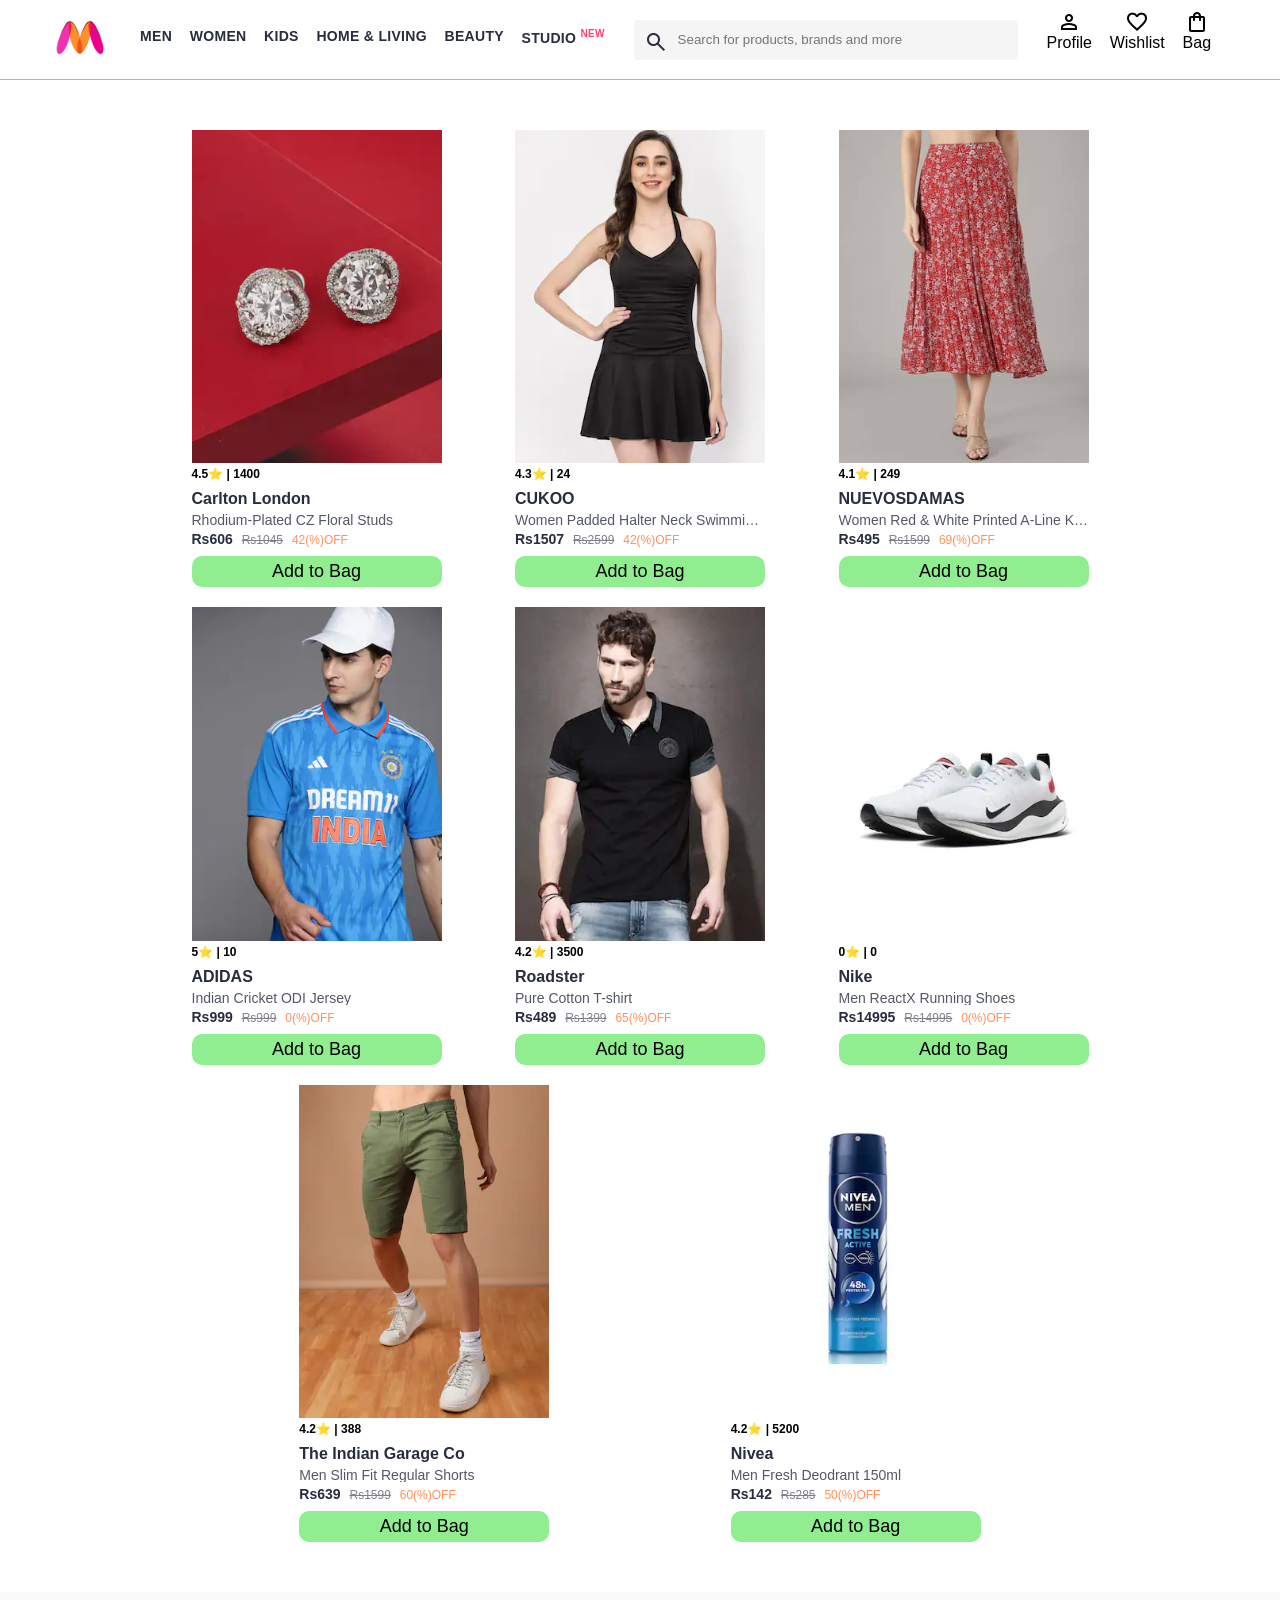
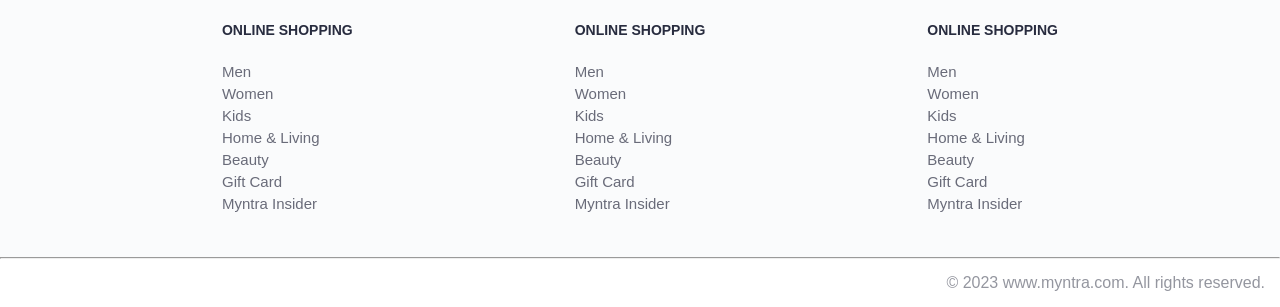
<file: index.html>
<!DOCTYPE html>
<html lang="en">
<head>
    <title>Myntra Functional Clone</title>
    <link rel="stylesheet" href="css/index.css">
     <link rel="stylesheet" href="css/bag.css">
    <link rel="stylesheet" href="https://fonts.googleapis.com/css2?family=Material+Symbols+Outlined:opsz,wght,FILL,GRAD@20..48,100..700,0..1,-50..200" />
</head>
<body>
    <header>
        <div class="logo_container">
            <a href="#"><img class="myntra_home" src="images/myntra_logo.webp" alt="Myntra Home"></a>
        </div>
        <nav class="nav_bar">
            <a href="#">Men</a>
            <a href="#">Women</a>
            <a href="#">Kids</a>
            <a href="#">Home & Living</a>
            <a href="#">Beauty</a>
            <a href="#">Studio <sup>New</sup></a>
        </nav>
        <div class="search_bar">
            <span class="material-symbols-outlined search_icon">search</span>
            <input class="search_input" placeholder="Search for products, brands and more">
        </div>
        <div class="action_bar">
            <div class="action_container">
                <span class="material-symbols-outlined action_icon">person</span>
                <span class="action_name">Profile</span>
            </div>

            <div class="action_container">
                <span class="material-symbols-outlined action_icon">favorite</span>
                <span class="action_name">Wishlist</span>
            </div>

            <a class="action_container" href="pages/bag.html">
                <span class="material-symbols-outlined action_icon">shopping_bag</span>
                <span class="action_name">Bag</span>
                  <span class="bag-item-count">0</span>

            </a>
        </div>
    </header>
    <main>
      <div class="items-container">
      </div>
    </main>
    <footer>
        <div class="footer_container">
            <div class="footer_column">
                <h3>ONLINE SHOPPING</h3>

                <a href="#">Men</a>
                <a href="#">Women</a>
                <a href="#">Kids</a>
                <a href="#">Home & Living</a>
                <a href="#">Beauty</a>
                <a href="#">Gift Card</a>
                <a href="#">Myntra Insider</a>
            </div>

            <div class="footer_column">
                <h3>ONLINE SHOPPING</h3>

                <a href="#">Men</a>
                <a href="#">Women</a>
                <a href="#">Kids</a>
                <a href="#">Home & Living</a>
                <a href="#">Beauty</a>
                <a href="#">Gift Card</a>
                <a href="#">Myntra Insider</a>
            </div>

            <div class="footer_column">
                <h3>ONLINE SHOPPING</h3>

                <a href="#">Men</a>
                <a href="#">Women</a>
                <a href="#">Kids</a>
                <a href="#">Home & Living</a>
                <a href="#">Beauty</a>
                <a href="#">Gift Card</a>
                <a href="#">Myntra Insider</a>
            </div>
        </div>
        <hr>

        <div class="copyright">
            © 2023 www.myntra.com. All rights reserved.
        </div>
    </footer>


    <script src="data/item.js"></script>
    <script src="data/index.js"></script>
</body>
</html>
</file>
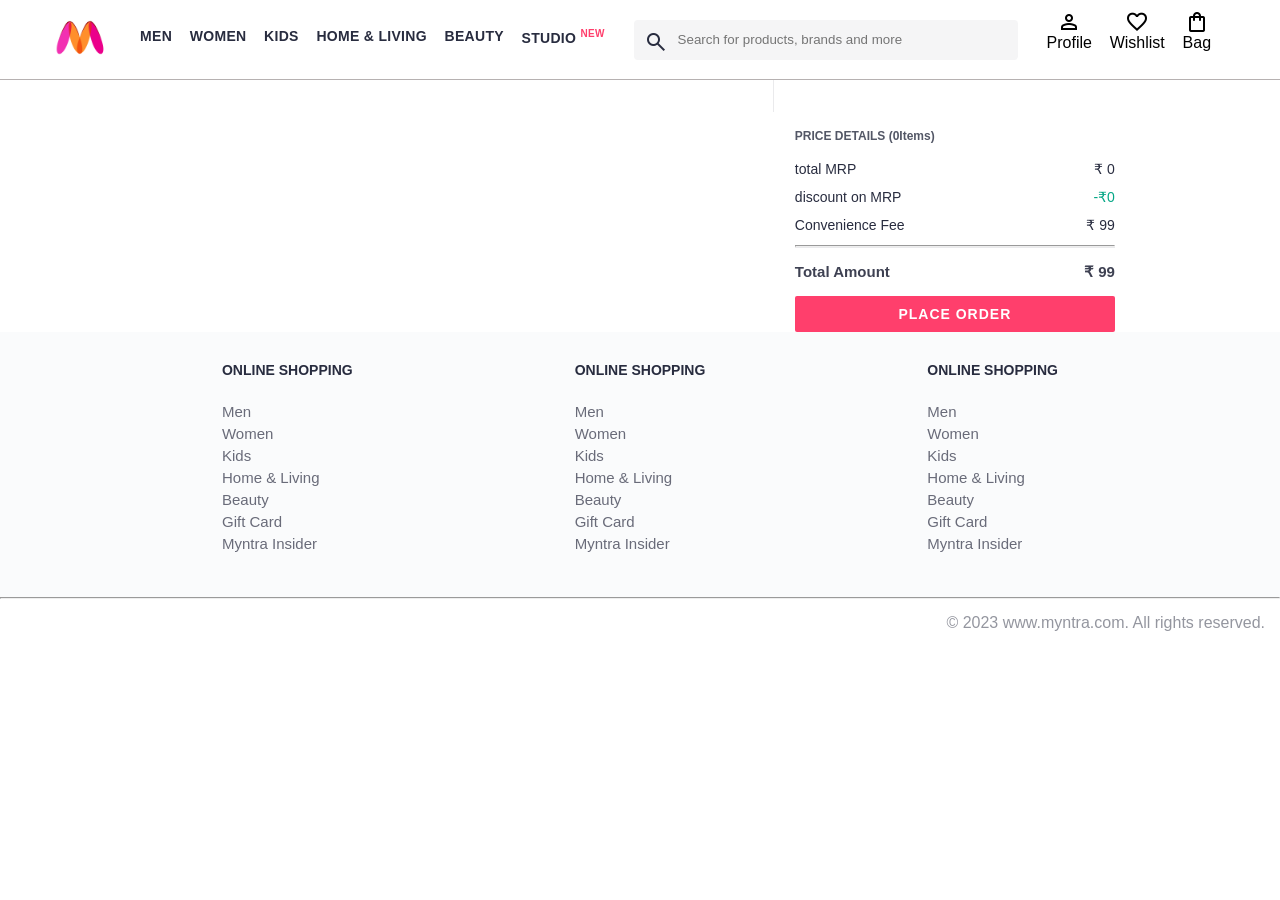
<file: pages/bag.html>
<!DOCTYPE html>
<html lang="en">
<head>
    <title>Myntra Clone</title>
    <link rel="stylesheet" href="../css/index.css">
    <link rel="stylesheet" href="../css/bag.css">
    <link rel="stylesheet" href="https://fonts.googleapis.com/css2?family=Material+Symbols+Outlined:opsz,wght,FILL,GRAD@20..48,100..700,0..1,-50..200" />
</head>
<body>
    <header>
        <div class="logo_container">
            <a href="#"><img class="myntra_home" src="../images/myntra_logo.webp" alt="Myntra Home"></a>
        </div>
        <nav class="nav_bar">
            <a href="#">Men</a>
            <a href="#">Women</a>
            <a href="#">Kids</a>
            <a href="#">Home & Living</a>
            <a href="#">Beauty</a>
            <a href="#">Studio <sup>New</sup></a>
        </nav>
        <div class="search_bar">
            <span class="material-symbols-outlined search_icon">search</span>
            <input class="search_input" placeholder="Search for products, brands and more">
        </div>
        <div class="action_bar">
            <div class="action_container">
                <span class="material-symbols-outlined action_icon">person</span>
                <span class="action_name">Profile</span>
            </div>

            <div class="action_container">
                <span class="material-symbols-outlined action_icon">favorite</span>
                <span class="action_name">Wishlist</span>
            </div>

            <div class="action_container">
                <span class="material-symbols-outlined action_icon">shopping_bag</span>
                <span class="action_name">Bag</span>
                <span class="bag-item-count">0</span>
            </div>
        </div>
    </header>
    <main>
      <div class="bag-page">
        <div class="bag-items-container"></div>
        <div class="bag-summary"></div>

      </div>
    </main>
    <footer>
        <div class="footer_container">
            <div class="footer_column">
                <h3>ONLINE SHOPPING</h3>

                <a href="#">Men</a>
                <a href="#">Women</a>
                <a href="#">Kids</a>
                <a href="#">Home & Living</a>
                <a href="#">Beauty</a>
                <a href="#">Gift Card</a>
                <a href="#">Myntra Insider</a>
            </div>

            <div class="footer_column">
                <h3>ONLINE SHOPPING</h3>

                <a href="#">Men</a>
                <a href="#">Women</a>
                <a href="#">Kids</a>
                <a href="#">Home & Living</a>
                <a href="#">Beauty</a>
                <a href="#">Gift Card</a>
                <a href="#">Myntra Insider</a>
            </div>

            <div class="footer_column">
                <h3>ONLINE SHOPPING</h3>

                <a href="#">Men</a>
                <a href="#">Women</a>
                <a href="#">Kids</a>
                <a href="#">Home & Living</a>
                <a href="#">Beauty</a>
                <a href="#">Gift Card</a>
                <a href="#">Myntra Insider</a>
            </div>
        </div>
        <hr>

        <div class="copyright">
            © 2023 www.myntra.com. All rights reserved.
        </div>
    </footer>
    <script src="../data/item.js"></script>
    <script src="../data/index.js"></script>
    <script src="../data/bag.js"></script>
   
</body>
</html>
</file>
<file: css/index.css>
* {
    margin: 0;
    padding: 0;
    font-family: Assistant,-apple-system,BlinkMacSystemFont,Segoe UI,Roboto,Helvetica,Arial,sans-serif;
    box-sizing: border-box;
}
header {
    display: flex;
    background-color: #ffffff;
    height: 80px;
    justify-content: space-between;
    align-items: center;
    border-bottom: 1px solid #b6b1b1;
}
.myntra_home {
    height: 45px;
}
.logo_container {
    margin-left: 4%;
}
.action_bar {
    margin-right: 4%;
}
.nav_bar {
    display: flex;
    min-width: 500px;
    justify-content: space-evenly;
}
.nav_bar a {
    font-size: 14px;
    letter-spacing: .3px;
    color: #282c3f;
    font-weight: 700;
    text-transform: uppercase;
    text-decoration: none;
    padding: 28px 0;
    border-bottom: 5px solid #ffffff;
}
.nav_bar a:hover {
    border-bottom: 4px solid #f54e77;
}

.nav_bar a sup {
    color: #ff3f6c;
    font-size: 10px;
}

.search_bar {
    height: 40px;
    min-width: 200px;
    width: 30%;
    display: flex;
    align-items: center;
}
.search_icon {
    box-sizing: content-box;
    height: 20px;
    padding: 10px;

    background-color: #f5f5f6;
    color: #282c3f;
    font-weight: 300;
    border-radius: 4px 0 0 4px;
}
.search_input {
    color: #696e79;
    background-color: #f5f5f6;
    flex-grow: 1;
    height: 40px;
    border: 0;
    border-radius: 0 4px 4px 0;
}

.action_bar {
    display: flex;
    min-width: 200px;
    justify-content: space-evenly;
}

.action_container {
    display: flex;
    flex-direction: column;
    align-items: center;
}

/* Main section */
.banner_container {
    margin: 40px 0;
}
.banner_image {
    width: 100%;
}

.category_heading {
    text-transform: uppercase;
    color: #3e4152;
    letter-spacing: .15em;
    font-size: 1.8em;
    margin: 50px 0 10px 30px;
    max-height: 5em;
    font-weight: 700;
}

.category-items,.items-container{
    width: 80%;
    margin: 50px 10%;
    display: flex;
    flex-wrap: wrap;
    justify-content: space-evenly;
}

.sale_item {
    width: 250px;
}

.footer_container {
    padding: 30px 0px 40px 0px;
    background: #FAFBFC;
    display: flex;
    justify-content: space-evenly;
}

.footer_column {
    display: flex;
    flex-direction: column;
}

.footer_column h3 {
    color: #282c3f;
    font-size: 14px;
    margin-bottom: 25px;
}

.footer_column a {
    color: #696b79;
    font-size: 15px;
    text-decoration: none;
    padding-bottom: 5px;
}

.copyright {
    color: #94969f;
    text-align: end;
    padding: 15px;
}


.items-container{
    width: 80%;
    margin: 40px 10%;
    

}
.item-container{
    width: 250px;
    margin: 10px;


}
.item-image{
    width: 100%;

}
   .rating{
    font-size: 12px;
    font-weight: 700;

}
.company-name{
    margin-top: 10px;
       font-size: 16px;
    font-weight: 700;
    line-height: 1;
    color: #282c3f;
    margin-bottom: 6px;
    overflow: hidden;
    text-overflow: ellipsis;
    white-space: nowrap;
}
.item-name{

    color: #535766;
    font-size: 14px;
    line-height: 1;
    margin-bottom: 0;
    margin-top: 0;
    overflow: hidden;
    text-overflow: ellipsis;
    white-space: nowrap;
    font-weight: 400;
    display: block;
}


.price{
    margin-top: 5px;
        font-size: 14px;
    line-height: 15px;
    color: #282c3f;
    white-space: nowrap;
}


.current-price{
    font-size: 14px;
    font-weight: 700;
    color: #282c3f;
}
.original-price{
     text-decoration: line-through;
    color: #7e818c;
    font-weight: 400;
    margin-left: 5px;
    font-size: 12px;
}
.discount{
     color: #ff905a;
    font-weight: 400;
    font-size: 12px;
    margin-left: 5px;

}
.btn-add-bag{
    margin-top: 8px;
    font-size: 18px;
    width: 100%;
    background-color: lightgreen;
    border: none;
    padding: 5px 10px;
    border-radius: 10px;
    cursor: pointer;

}
.bag-item-count{
      background-color: #f16565;
    white-space: nowrap;
    text-align: center;
    line-height: 18px;
    padding: 0 6px;
    height: 18px;
    position: relative;
    border-radius: 50%;
    font-size: 12px;
    color: #fff;
    left: 13px;
    top: -44px;
    font-weight: 700;
    cursor: pointer;

}
.action_container {
    text-decoration: none;
}
a.action_container:link {
    color:black;
    
}
</file>
<file: css/bag.css>
.bag-items-container {
  display: inline-block;
  width: 64%;
  padding-right: 20px;
  border-right: 1px solid #eaeaec;
  padding-top: 32px;
  color: #282c3f;
  font-size: 13px;
  line-height: 1.42857143;
}

.bag-page {
  width: 75%;
  margin-left: 12.5%;
}

.bag-summary {
  vertical-align: top;
  display: inline-block;
  width: 35%;
  padding: 24px 0 0 16px;
  color: #282c3f;
  font-size: 13px;
  line-height: 1.42857143;
}

.bag-details-container {
  margin-bottom: 16px;
}

.price-header {
  font-size: 12px;
  font-weight: 700;
  margin: 24px 0 16px;
  color: #535766;
}

.price-item {
  margin-bottom: 12px;
  line-height: 16px;
  font-size: 14px;
  color: #282c3f;
}

.price-item-value {
  float: right;
}

.priceDetail-base-discount {
  color: #03a685;
}

.price-footer {
  font-weight: 700;
  font-size: 15px;
  padding-top: 16px;
  border-top: 1px solid #eaeaec;
  color: #3e4152;
  line-height: 16px;
}

.btn-place-order {
  width: 100%;
  letter-spacing: 1px;
  font-size: 14px;
  font-weight: 600;
  border-radius: 2px;
  border-width: 0px;
  padding: 10px 16px;
  background-color: rgb(255, 63, 108);
  color: rgb(255, 255, 255);
  cursor: pointer;
}

.bag-item-container {
  margin-bottom: 8px;
  background: #fff;
  font-size: 14px;
  border: 1px solid #eaeaec;
  border-radius: 4px;
  position: relative;
  padding: 12px 12px 0;
}

.item-left-part {
  position: absolute;
  background: rgb(255, 242, 223);
  height: 148px;
  width: 111px;
}

.item-right-part {
  padding-left: 12px;
  position: relative;
  min-height: 148px;
  margin-left: 111px;
  margin-bottom: 12px;
}

.bag-item-img {
  width: 100%;
}

.return-period {
  display: inline-flex;
  font-size: 14px;
  padding-top: 8px;
}

.return-period-days {
  font-weight: 700;
  margin-right: 4px;
}

.delivery-details {
  margin-top: 5px;
  color: #282c3f;
  font-size: 12px;
  letter-spacing: -.1px;
  margin-bottom: 8px;
  line-height: 15px;
}

.delivery-details-days {
  color: #03a685;
}

.remove-from-cart {
  position: absolute;
  font-size: 25px;
  top: 10px;
  right: 18px;
  width: 14px;
  height: 14px;
  cursor: pointer;
}
</file>
